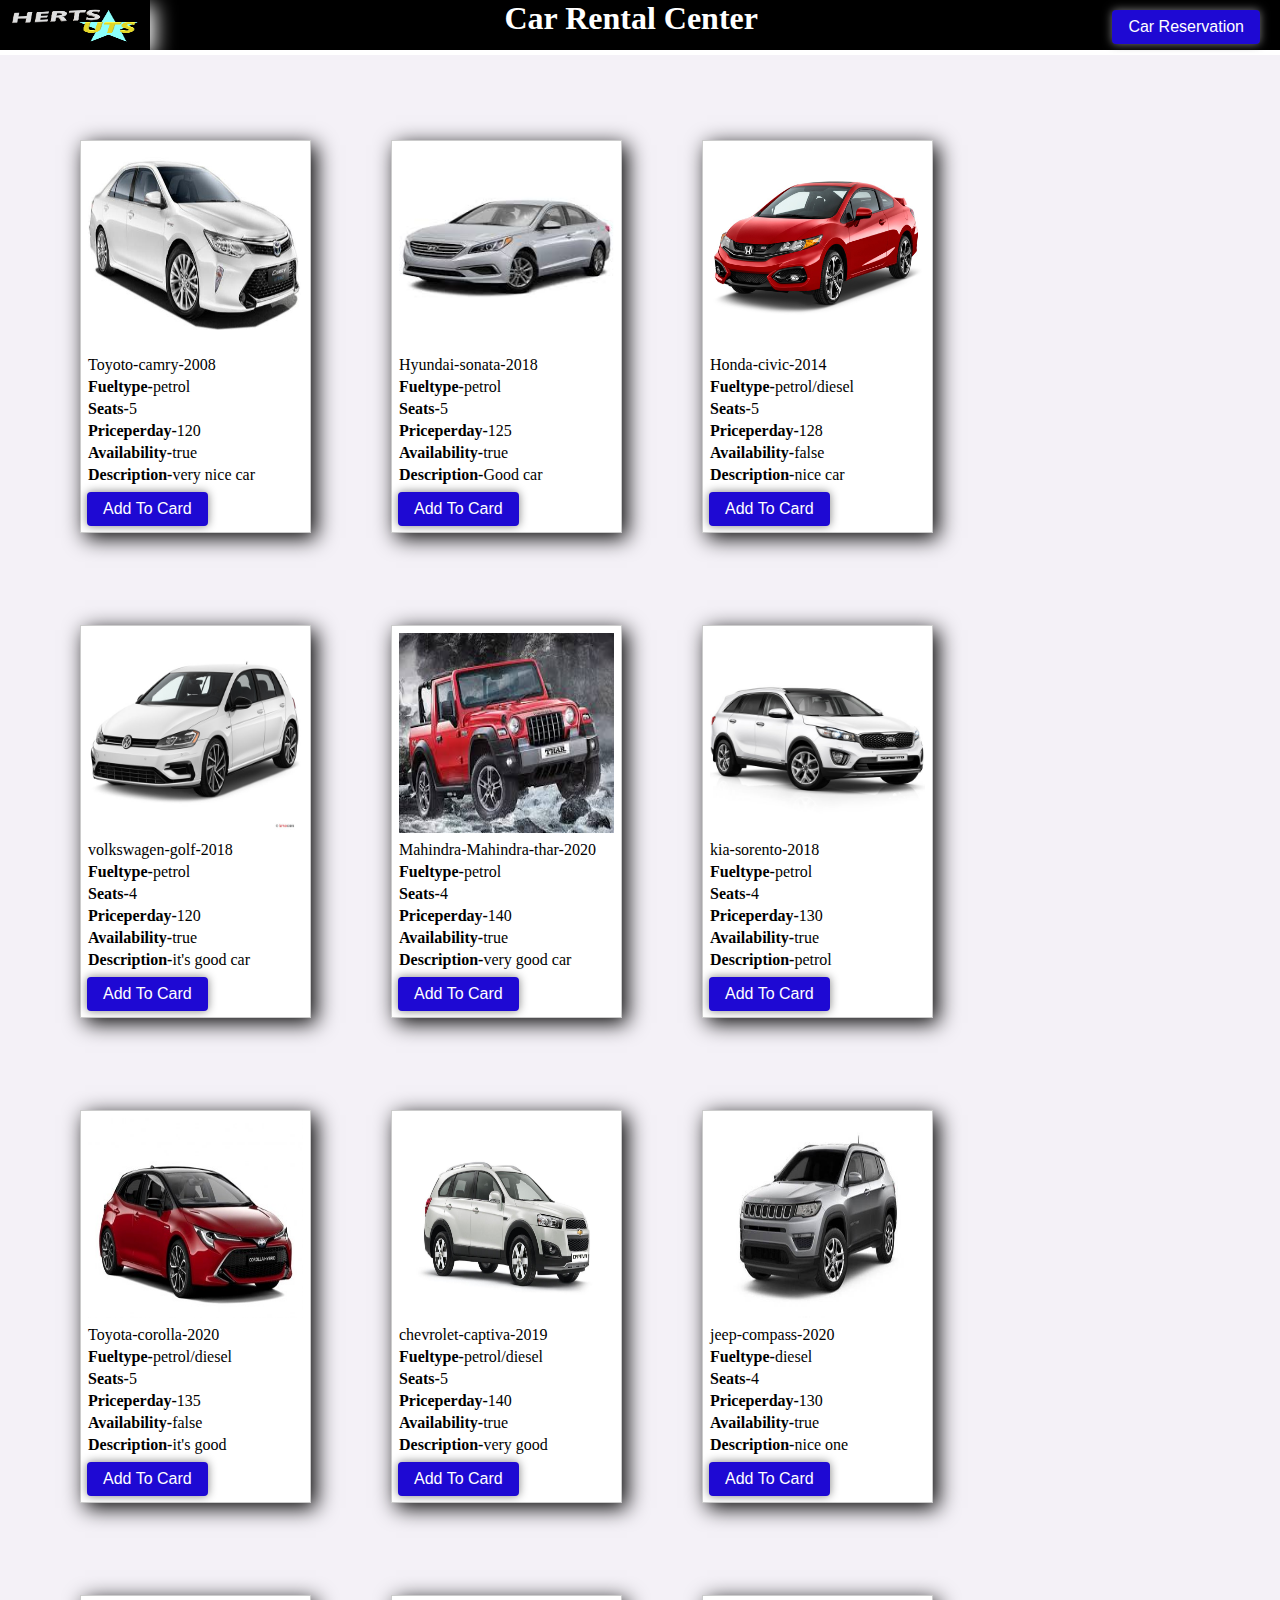
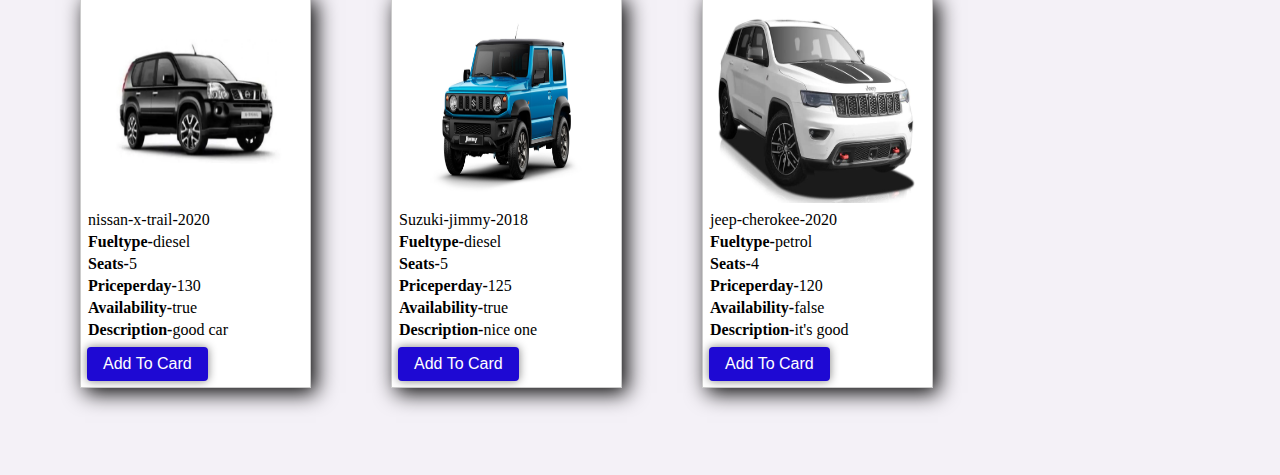
<file: index.html>
<!DOCTYPE html>
<html lang="en">

<head>
    <meta charset="UTF-8">
    <meta http-equiv="X-UA-Compatible" content="IE=edge">
    <meta name="viewport" content="width=device-width, initial-scale=1.0">
    <script src="https://code.jquery.com/jquery-3.5.1.min.js"></script>
    <script src="scripts.js"></script>
    <link rel="stylesheet" href="style.css">
    <title>Document</title>
</head>

<body>
    <div>
        <h1 style="background-color: black;text-align: center;color: white;height: 50px;"> <span> <img src="images/logo.png" alt="" style="width: 150px;height: 50px;float: left;"></span>Car Rental Center
            <a href="card.html"><input type="button" class="btn" value="Car Reservation" style="font-size: 16px;float: right;border:none;margin-right: 20px;margin-top: 10px;"></a>
        </h1>
    </div>
    <div id="single_product" style="background-color: rgb(244, 241, 247);height: auto;"></div>


    <script>
        GetData();


        function submit(id) {

            console.log(id);
            show(id);

        }



        function show(id) {
            $.getJSON("cars.json", function(myObj) {
                let count = Object.keys(myObj.cars[0]).length;
                for (let i = 0; i <= count; i++) {
                    var Data_arr = [];

                    if (id == myObj.cars[i].id) {
                        if (myObj.cars[i].Availability) {
                            // if (id == myObj.cars[i].id) {
                            console.log(i + " " + myObj.cars[i].Availability);
                            var item = JSON.parse(localStorage.getItem('myArray'))
                            var isCarAlreadyNotAdded = true;

                            if (item != null) {
                                for (let i = 0; i < item.length; i++) {
                                    console.log('loop hello ' + item[i].Brand);
                                    if (id == item[i].id)
                                        isCarAlreadyNotAdded = false;
                                    Data_arr.push(item[i]);

                                }

                            }
                            if (isCarAlreadyNotAdded) {
                                Data_arr.push(myObj.cars[i]);
                                alert(" Car add successfully");
                            } else {
                                alert('car alrady added ');
                            }
                            localStorage.setItem('myArray', JSON.stringify(Data_arr));
                            // alert('add to card successfully ');
                        } else {
                            // console.log(" hello false  " + myObj.cars[i].Availability);
                            alert("Sorry, the car is notavailable now.Pleasetry other cars ");


                        }
                    }
                }

            });
        }
    </script>

</body>

</html>
</file>
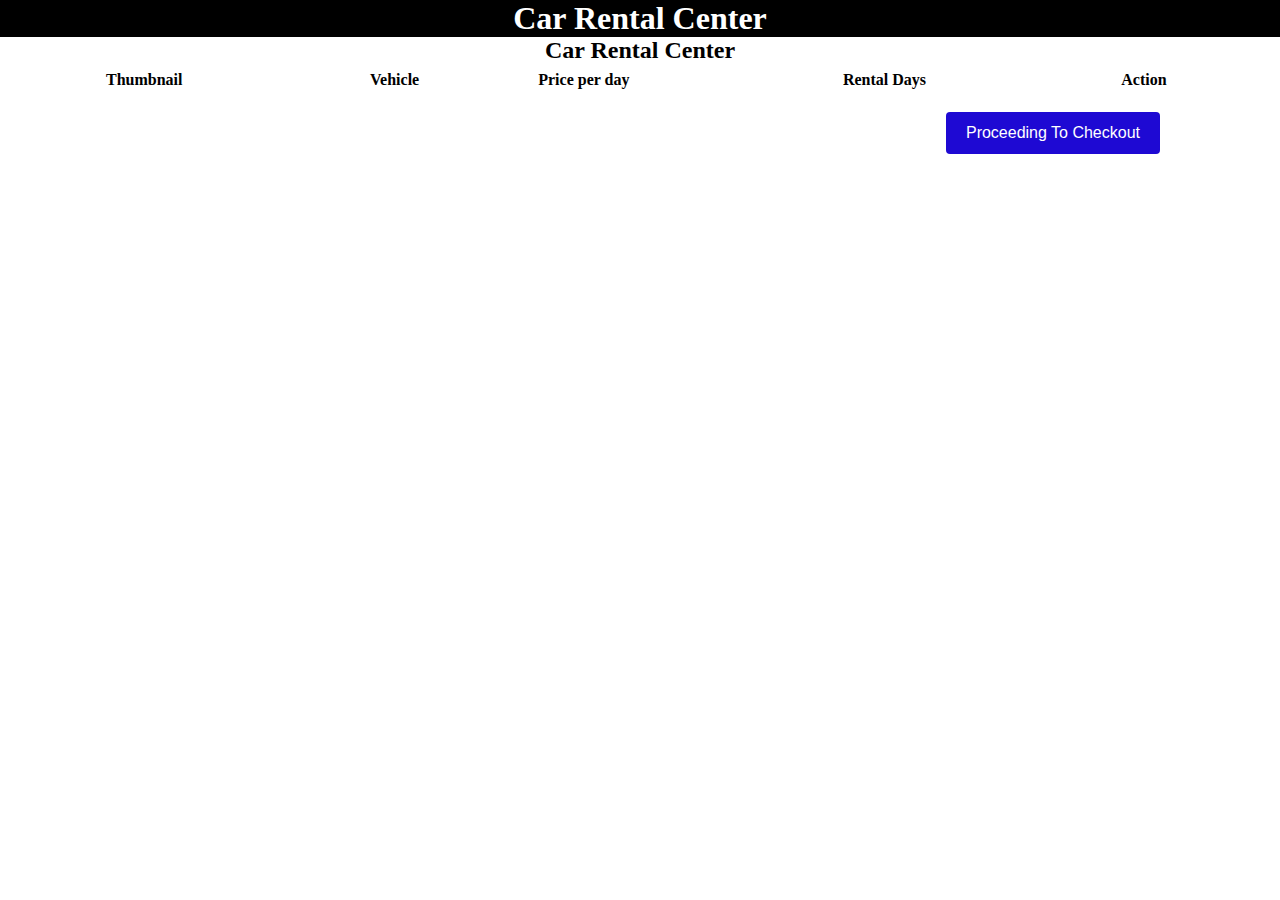
<file: card.html>
<!DOCTYPE html>
<html lang="en">

<head>
    <meta charset="UTF-8">
    <meta http-equiv="X-UA-Compatible" content="IE=edge">
    <meta name="viewport" content="width=device-width, initial-scale=1.0">
    <script src="https://code.jquery.com/jquery-3.5.1.min.js"></script>
    <link rel="stylesheet" href="style.css">
    <script src="scripts.js"></script>
    <title>Document</title>
</head>

<body>
    <div id="product_box" style="height:auto;width: 100%;border: none;" align="center">
        <h1 style="background-color: black;text-align: center;color: white;">Car Rental Center</h1>
        <h2 style="text-align: center;">Car Rental Center</h2>
        <div id="demo" style="height:auto;width: 100%;"></div>
        <table width="100% " align="center " id="table">
            <tr>
                <td style="padding-left:100px;width: 260px;"><b>Thumbnail</b></td>
                <td><b>Vehicle</b></td>
                <td><b>Price per day</b></td>
                <td><b>Rental Days</b></td>
                <td><b>Action</b></td>
            </tr>
            <script>
                var mydata = localStorage.getItem('myArray');

                var myObj = JSON.parse(mydata);
                // console.log(myObj.length);

                const table = document.getElementById('table');
                for (let i = 0; i < myObj.length; i++) {


                    const tr = document.createElement('tr');
                    let x = document.createElement("IMG");
                    x.setAttribute("src", myObj[i].image);
                    x.setAttribute("style", "width:250px;height:250px;");

                    const div = document.createElement('div');
                    div.setAttribute("style", "width:250px;height:250px;");
                    let td1 = document.createElement('td');
                    td1.appendChild(x);
                    td2 = document.createElement('td');
                    td2.innerHTML = myObj[i].Model;
                    td3 = document.createElement('td');

                    td3.innerHTML = myObj[i].Priceperday;

                    const input = document.createElement('input');
                    input.setAttribute("type", "number");
                    input.setAttribute("style", "width:50px;");
                    input.setAttribute("id", "qty" + myObj[i].id);

                    // console.log(value);

                    let td4 = document.createElement('td');
                    td4.appendChild(input);
                    const btn = document.createElement('input');
                    btn.setAttribute("type", "button");
                    btn.setAttribute("class", "btn");
                    btn.setAttribute("id", myObj[i].id);
                    // btn.setAttribute("name", "submit");
                    btn.setAttribute("value", "DeleteItem");
                    btn.onclick = function() {
                        delete_item(btn.getAttribute('id'));
                        // totalamount();
                    }; // for IE

                    let td5 = document.createElement('td');
                    td5.appendChild(btn);
                    tr.appendChild(td1);
                    tr.appendChild(td2);
                    tr.appendChild(td3);
                    tr.appendChild(td4);
                    tr.appendChild(td5);
                    table.appendChild(tr);

                    document.getElementById('demo').appendChild(table);

                }

                function delete_item(id) {
                    console.log("id " + id);
                    for (let i = 0; i < myObj.length; i++) {
                        if (id == myObj[i].id) {
                            // console.log("before deleteedid " + myObj.length);

                            myObj.splice(i, 1);

                            // console.log("after deleteedid " + JSON.stringify(myObj));

                        }

                    }



                    localStorage.setItem('myArray', JSON.stringify(myObj));
                    location.reload();


                }

                function totalamount() {
                    var amount = 0;
                    for (let i = 0; i < myObj.length; i++) {

                        var value = document.getElementById("qty" + myObj[i].id).value;

                        amount += myObj[i].Priceperday * value;
                        console.log("my value" + value);


                    }
                    if (amount == 0) {
                        window.alert('No car has been reserved ');
                        window.location.href = 'index.html';
                    } else {

                        localStorage.setItem('totalamount', amount);
                        window.location.href = 'CheckOut.html';
                    }


                }
            </script>

        </table>
        <p id="value"></p>
        <div>
            <input type="button" onclick="totalamount()" id="btn" value="Proceeding To Checkout" style="font-size: 16px;float: right;border:none;margin-right: 120px;">
        </div>
    </div>
    </div>

</body>

</html>
</file>
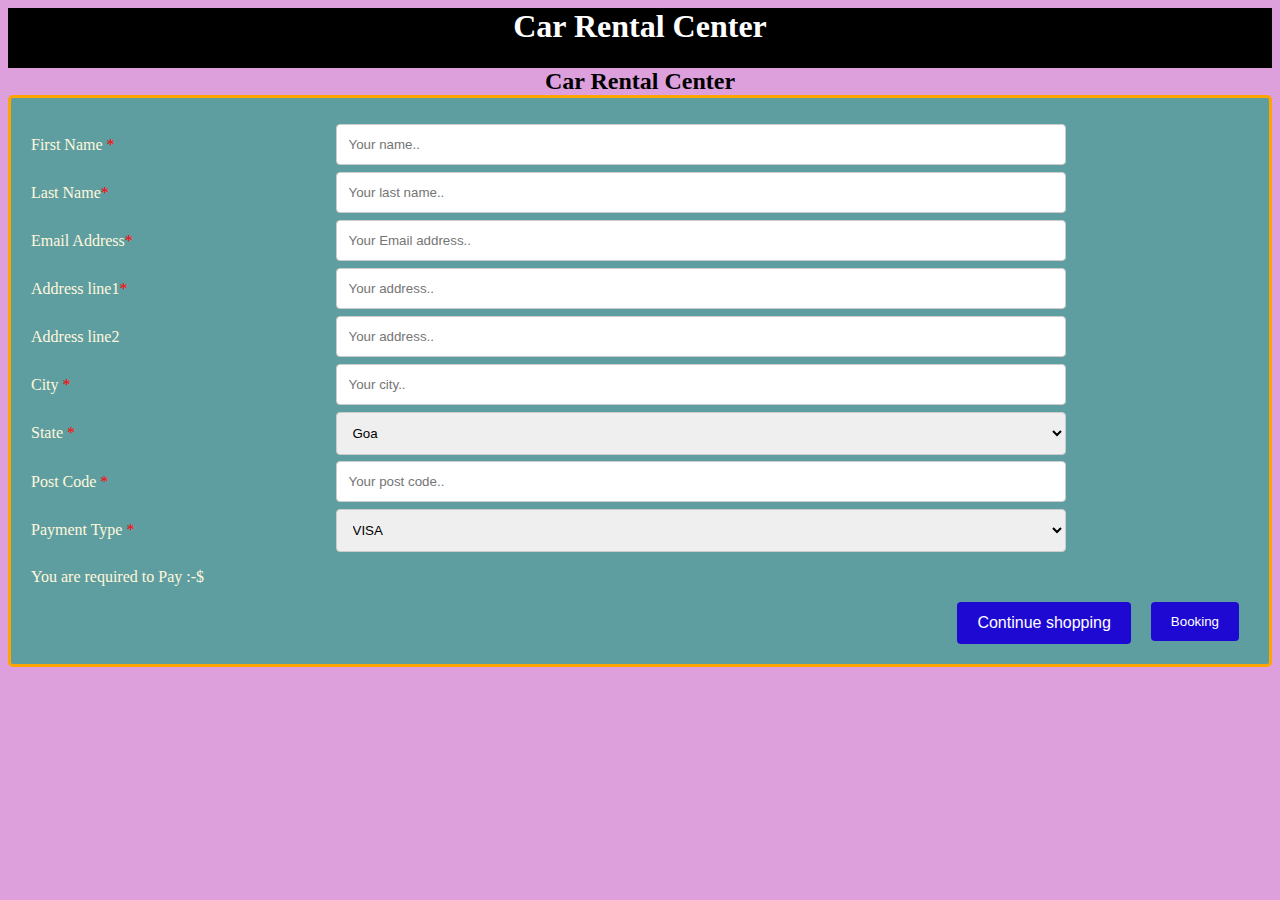
<file: CheckOut.html>
<!DOCTYPE html>
<html>

<head>
    <meta name="viewport" content="width=device-width, initial-scale=1">
    <style>
        * {
            box-sizing: border-box;
        }
        
        body {
            background-color: plum;
        }
        
        h1,
        h2 {
            padding: auto;
            margin: auto;
        }
        
        input[type=text],
        select {
            width: 80%;
            padding: 12px;
            border: 1px solid #ccc;
            border-radius: 4px;
            resize: vertical;
        }
        
        label {
            padding: 12px 12px 12px 0;
            display: inline-block;
        }
        
        input[type=submit] {
            background-color: #1e09d3;
            color: white;
            padding: 12px 20px;
            border: none;
            border-radius: 4px;
            cursor: pointer;
            float: right;
            margin-right: 10px;
        }
        
        input[type=submit]:hover {
            background-color: #45a049;
        }
        
        .container {
            border-radius: 5px;
            background-color: #f2f2f2;
            padding: 20px;
        }
        
        .col-25 {
            float: left;
            width: 25%;
            margin-top: 6px;
        }
        
        .col-75 {
            float: left;
            width: 75%;
            margin-top: 6px;
        }
        
        .row:after {
            content: "";
            display: table;
            clear: both;
        }
        
        @media screen and (max-width: 500px) {
            .col-25,
            .col-75,
            input[type=submit] {
                width: 90%;
                margin-top: 0;
            }
        }
        
        .required {
            color: red;
        }
        
        .btn {
            background-color: #1e09d3;
            color: white;
            padding: 12px 20px;
            border: none;
            border-radius: 4px;
            cursor: pointer;
            float: right;
            margin-right: 10px;
        }
        
        .btn:hover {
            background-color: #45a049;
            border-radius: 2px;
        }
    </style>


</head>

<body>

    <h1 style="background-color: black;text-align: center;color: white; height: 60px;">Car Rental Center</h1>
    <h2 style="text-align: center;">Car Rental Center</h2>
    <div class="container" style="background-color: cadetblue; color: cornsilk;border: 3px solid orange;">
        <!-- <form action="#" name="form1"> -->
        <div class="row">
            <div class="col-25">
                <label for="fname">First Name <span class="required">*</span></label>
            </div>
            <div class="col-75">
                <input type="text" id="fname" name="firstname" placeholder="Your name.." required>
            </div>
        </div>
        <div class="row">
            <div class="col-25">
                <label for="lname">Last Name<span class="required">*</span></label>
            </div>
            <div class="col-75">
                <input type="text" id="lname" name="lastname" placeholder="Your last name.." required>
            </div>
        </div>
        <div class="row">
            <div class="col-25">
                <label for="email">Email  Address<span class="required">*</span></label>
            </div>
            <div class="col-75">
                <input type="text" id="email" name="Email" placeholder="Your Email address.." required>
            </div>
        </div>
        <div class="row">
            <div class="col-25">
                <label for="address">Address line1<span class="required">*</span></label>
            </div>
            <div class="col-75">
                <input type="text" id="address1" name="address" placeholder="Your address.." required>
            </div>
        </div>
        <div class="row">
            <div class="col-25">
                <label for="address">Address line2</label>
            </div>
            <div class="col-75">
                <input type="text" id="address2" name="address" placeholder="Your address..">
            </div>
        </div>
        <div class="row">
            <div class="col-25">
                <label for="city">City <span class="required">*</span></label>
            </div>
            <div class="col-75">
                <input type="text" id="city" name="city" placeholder="Your city.." required>
            </div>
        </div>
        <div class="row">
            <div class="col-25">
                <label for="state">State <span class="required">*</span></label>
            </div>
            <div class="col-75">
                <select id="state" name="state">
          <option value="up">Goa</option>
          <option value="mp">Madhya Pradesh</option>
          <option value="cg">Chhattisgarh</option>
          <option value="cg">Haryana</option>
        </select>
            </div>
        </div>
        <div class="row">
            <div class="col-25">
                <label for="postcode">Post Code <span class="required">*</span></label>
            </div>
            <div class="col-75">
                <input type="text" id="postcode" name="postcode" placeholder="Your post code.." required>
            </div>
        </div>
        <div class="row">
            <div class="col-25">
                <label for="country">Payment Type <span class="required">*</span></label>
            </div>
            <div class="col-75">
                <select id="payment" name="payment">
          <option value="australia">VISA</option>
          <option value="canada">Paypal</option>
          <option value="usa">Check</option>
        </select>
            </div>
        </div>
        <p>You are required to Pay :-$ <span id="value"></span></p>
        <div class="row">
            <input type="submit" onclick="data();" name="Validate" value="Booking">&nbsp;
            <a href="index.html"><input type="button" class="btn" value="Continue shopping" style="font-size: 16px;float: right;border:none;margin-right: 20px;"> </a>

        </div>
        <!-- </form> -->
    </div>
    <script>
        var totalamount = localStorage.getItem('totalamount');
        document.getElementById('value').innerHTML = totalamount;

        function data() {
            var fname = document.getElementById('fname').value;
            console.log(fname);
            localStorage.setItem('fname', fname);

            var lname = document.getElementById('lname').value;
            console.log(lname);
            localStorage.setItem('lname', lname);

            var email = document.getElementById('email').value;
            console.log(email);
            if (!ValidateEmail(email)) {

                window.location.href = 'CheckOut.html';
            } else {
                localStorage.setItem('email', email);

                var address1 = document.getElementById('address1').value;
                console.log(address1);
                localStorage.setItem('address1', address1);

                var address2 = document.getElementById('address2').value;
                console.log(address2);
                localStorage.setItem('address2', address2);

                var city = document.getElementById('city').value;
                console.log(city);
                localStorage.setItem('city', city);

                var state = document.getElementById('state').value;
                console.log(state);
                localStorage.setItem('state', state);

                var postcode = document.getElementById('postcode').value;
                console.log(postcode);
                localStorage.setItem('postcode', postcode);

                let pay_Type = document.getElementById('payment').value;
                localStorage.setItem('pay_Type', pay_Type);

                window.location.href = 'cost.html';

            }





        }

        function ValidateEmail(inputText) {
            var mailformat = /^[a-zA-Z0-9.!#$%&'*+/=?^_`{|}~-]+@[a-zA-Z0-9-]+(?:\.[a-zA-Z0-9-]+)*$/;
            if (inputText.match(mailformat)) {

                return true;
            } else {
                alert("You have entered an invalid email address!");

                return false;
            }
        }
    </script>
</body>

</html>
</file>
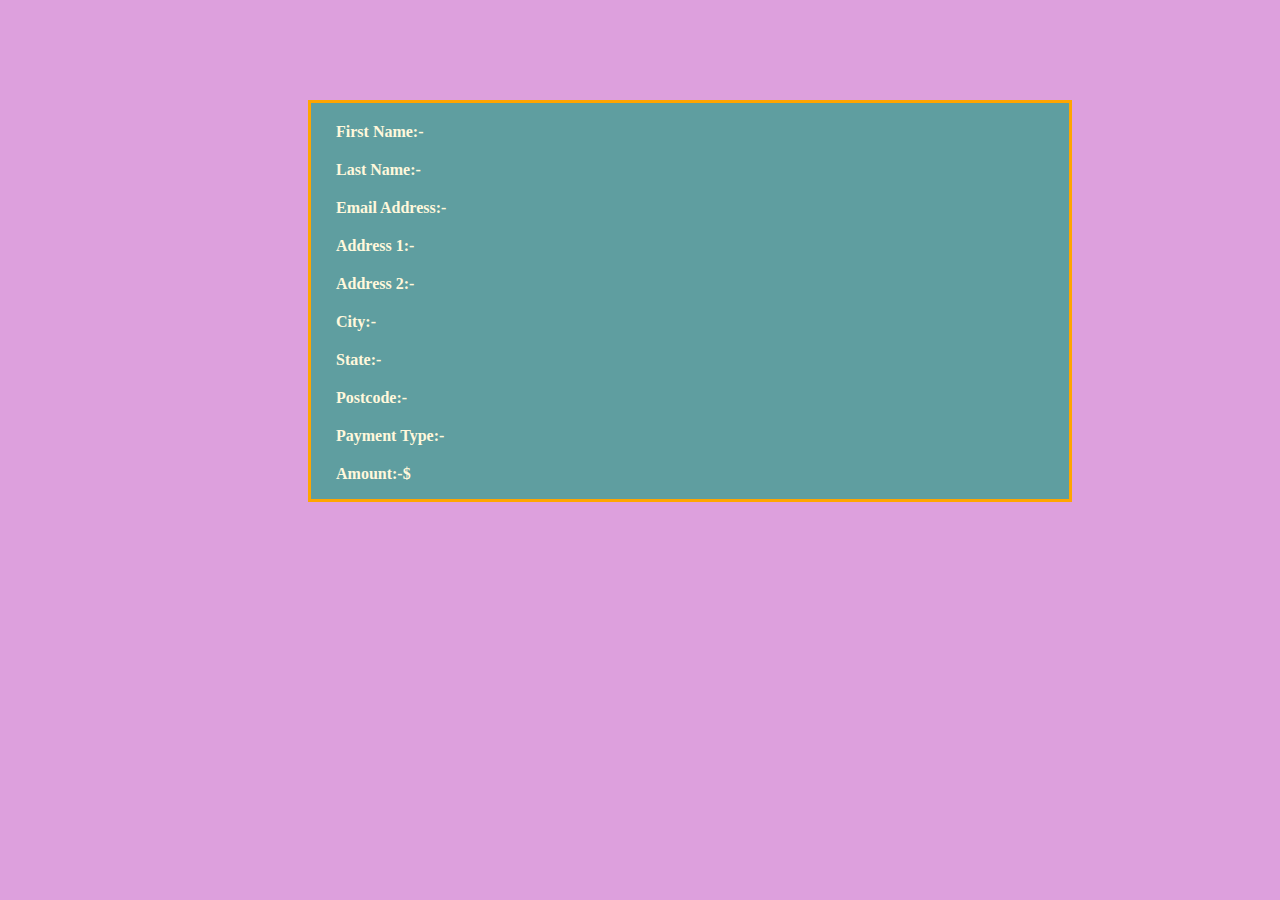
<file: cost.html>
<!DOCTYPE html>
<html lang="en">

<head>
    <meta charset="UTF-8">
    <meta http-equiv="X-UA-Compatible" content="IE=edge">
    <meta name="viewport">
    <title>Document</title>
    <style>
        body {
            background-color: plum;
        }
    </style>
</head>

<body>
    <div style="text-align: left; margin-top: 100px;margin-left:300px;  background-color: cadetblue; color: cornsilk;border: 3px solid orange; width: 60%;">
        <p style="margin-left: 25px;margin-top: 20px; "><b>First Name:-</b> <span id="fname"></span></p>
        <p style="margin-left: 25px; margin-top: 20px;"> <b>Last Name:- </b><span id="lname"></span></p>
        <p style="margin-left: 25px; margin-top: 20px;"><b>Email Address:-</b> <span id="email"></span></p>
        <p style="margin-left: 25px; margin-top: 20px;"> <b> Address 1:-</b> <span id="address1"></span></p>
        <p style="margin-left: 25px; margin-top: 20px;"> <b> Address 2:-</b> <span id="address2"></span></p>
        <p style="margin-left: 25px; margin-top: 20px;"> <b> City:-</b> <span id="city"></span></p>
        <p style="margin-left: 25px; margin-top: 20px;"><b>State:-</b> <span id="state"></span></p>
        <p style="margin-left: 25px; margin-top: 20px;"> <b>Postcode:-</b> <span id="postcode"></span></p>
        <p style="margin-left: 25px; margin-top: 20px;"> <b>Payment Type:-</b> <span id="pay_Type"></span></p>
        <p style="margin-left: 25px; margin-top: 20px;"> <b>Amount:-$</b><span id="amount"></span></p>
    </div>
</body>
<script>
    var fname = localStorage.getItem('fname');
    document.getElementById('fname').innerHTML = fname;

    var lname = localStorage.getItem('lname');
    document.getElementById('lname').innerHTML = lname;

    var email = localStorage.getItem('email');
    document.getElementById('email').innerHTML = email;

    var address1 = localStorage.getItem('address1');
    document.getElementById('address1').innerHTML = address1;

    var address2 = localStorage.getItem('address2');
    document.getElementById('address2').innerHTML = address2;

    var city = localStorage.getItem('city');
    document.getElementById('city').innerHTML = city;

    var postcode = localStorage.getItem('postcode');
    document.getElementById('postcode').innerHTML = postcode;

    var state = localStorage.getItem('state');
    document.getElementById('state').innerHTML = state;

    var pay_Type = localStorage.getItem('pay_Type');
    document.getElementById('pay_Type').innerHTML = pay_Type;

    var totalamount = localStorage.getItem('totalamount');
    document.getElementById('amount').innerHTML = totalamount;
</script>

</html>
</file>
<file: style.css>
#single_product {
    float: left;
    padding: 40px;
    margin-top: 5px;
    height: 400px;
    border: none;
}

form {
    transition: box-shadow .3s;
    box-shadow: 5px 5px 20px;
    border: 1px solid #ccc;
    background: #fff;
    float: left;
    /* padding: 10px; */
}

form:hover {
    box-shadow: 0 0 11px rgba(24, 202, 193, 0.2);
    /* border: 3px solid blue; */
}

img:hover {
    transition: box-shadow .3s;
    box-shadow: 5px 5px 20px;
}

#single_product img {
    margin-top: 0px;
    width: 215px;
    height: 200px;
}

table {
    padding: 4px;
}

tbody {
    padding: 20px;
}

body {
    padding: auto;
    margin: auto;
}

h1,
h2 {
    padding: 0;
    margin: 0;
}

.btn {
    font-size: 16px;
    box-shadow: 0 0 10px gray;
    background-color: #1e09d3;
    color: white;
    padding: 8px 16px;
    border: none;
    border-radius: 4px;
    cursor: pointer;
    margin-top: 5px;
}

.btn:hover {
    background-color: orange;
    border: none;
    cursor: pointer;
    color: rgb(38, 0, 255);
    box-shadow: 0 0 10px 5px blue;
}

#product_box {
    width: auto;
    height: auto;
    margin-right: 10px;
    align-items: center;
}

#btn {
    background-color: #1e09d3;
    color: white;
    padding: 12px 20px;
    border: none;
    border-radius: 4px;
    cursor: pointer;
    float: right;
    margin-right: 10px;
    margin-bottom: 5px;
}

#btn:hover {
    background-color: #45a049;
    border-radius: 2px;
}
</file>
